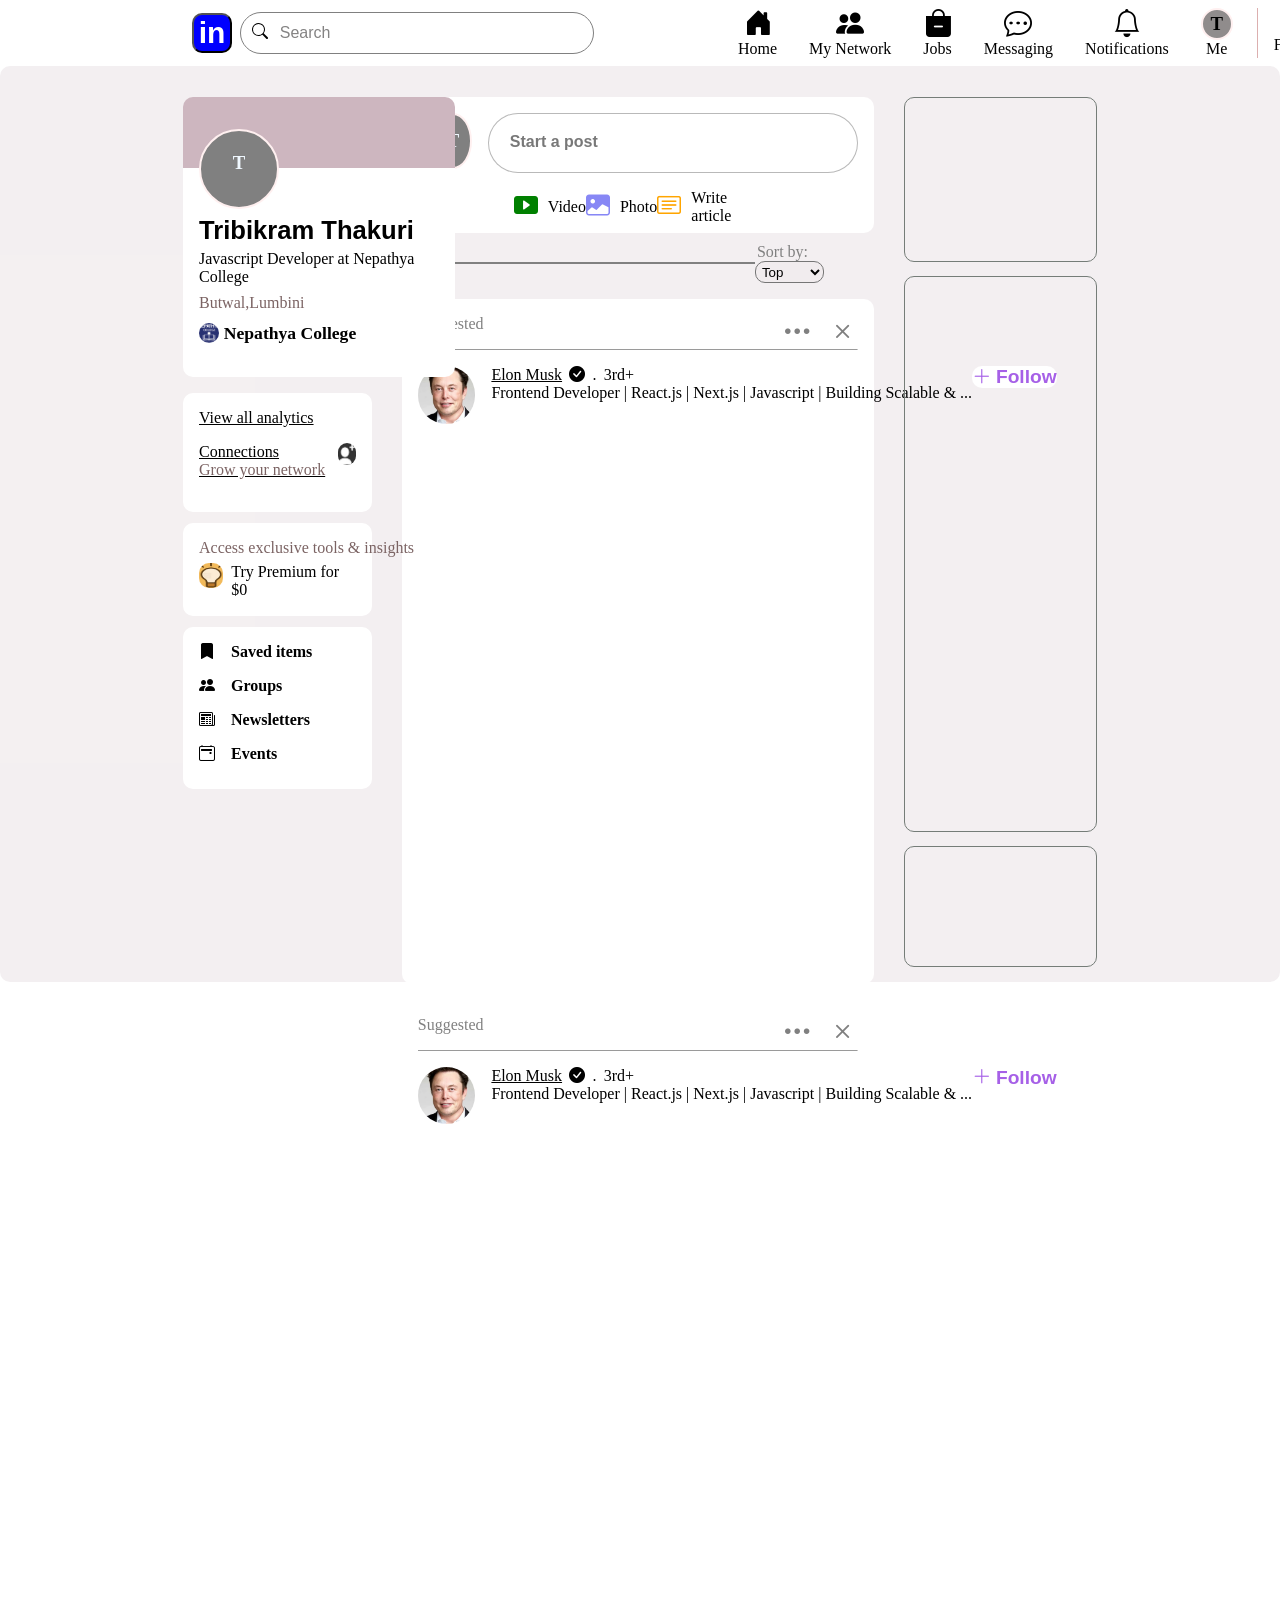
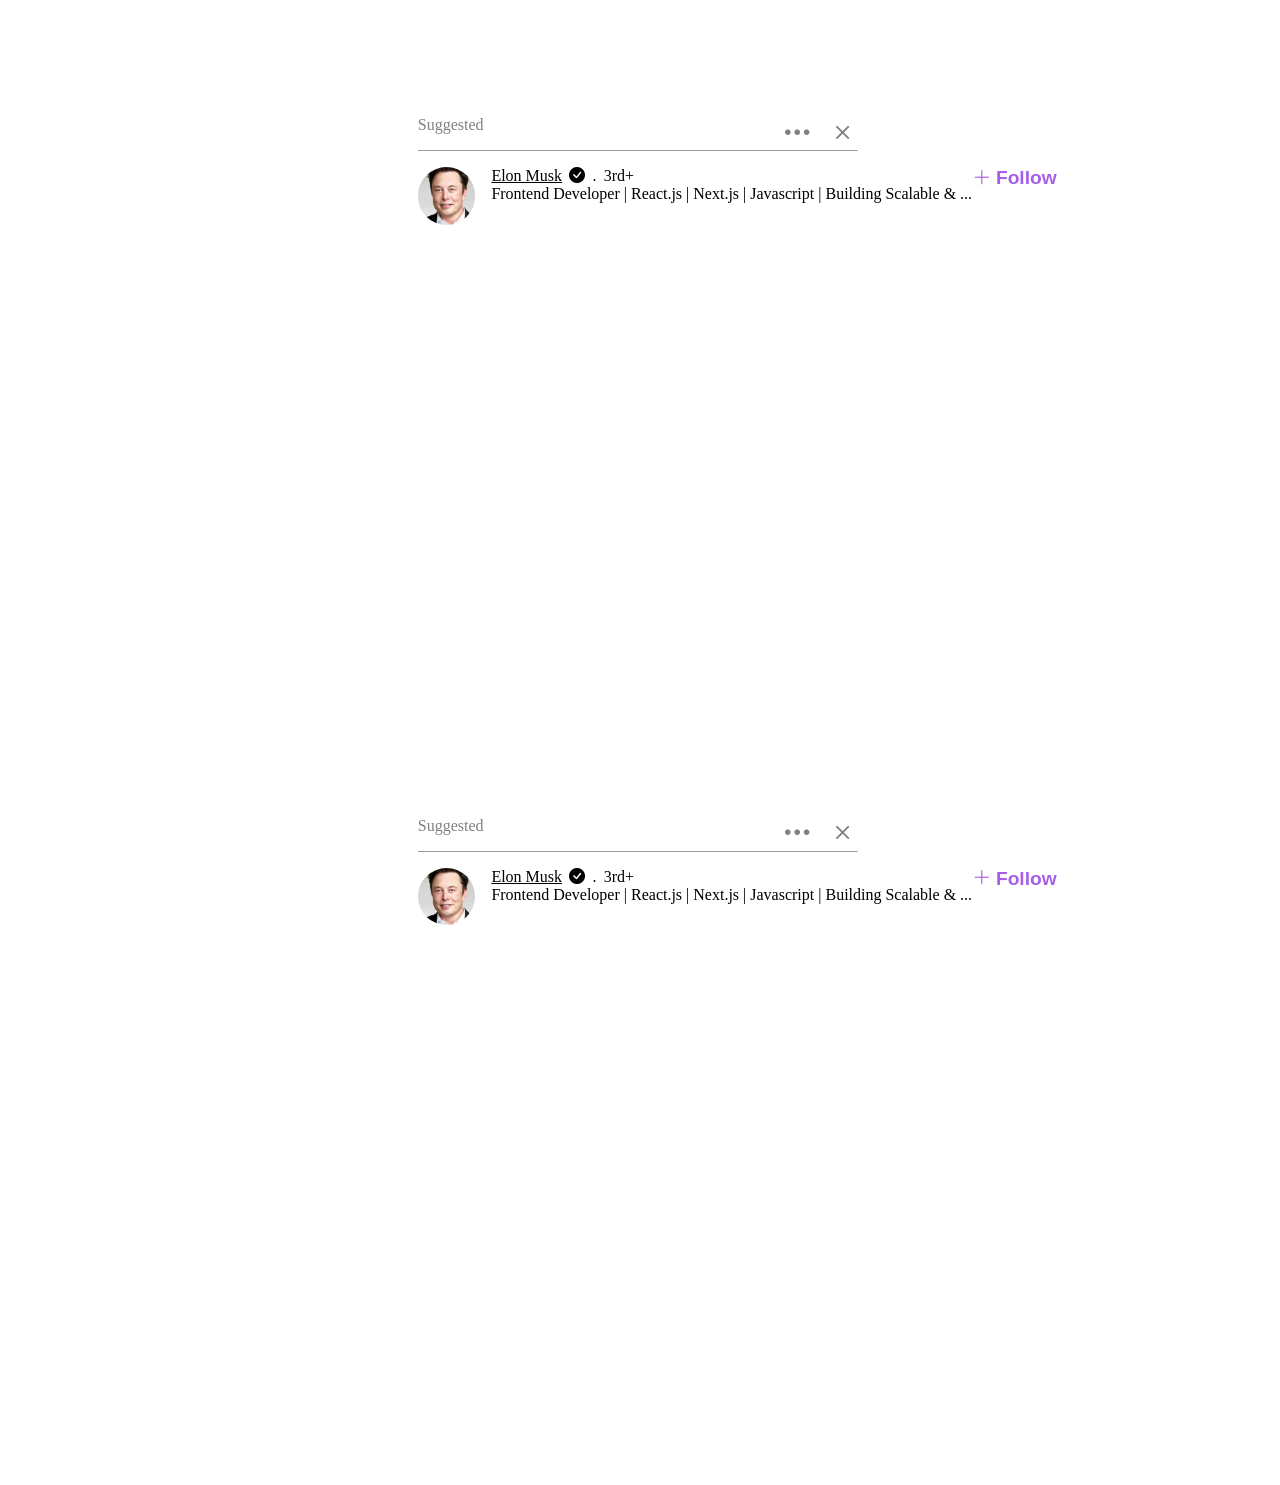
<file: Assignment/index.html>
<!doctype html>
<html lang="en">
  <head>
    <meta charset="UTF-8" />
    <meta name="viewport" content="width=device-width, initial-scale=1.0" />
    <title>LinkedIn</title>
    <link rel="stylesheet" href="./style.css" />
    <link
      rel="stylesheet"
      href="https://cdn.jsdelivr.net/npm/bootstrap-icons@1.13.1/font/bootstrap-icons.min.css"
    />
  </head>
  <body>
    <nav class="navbar">
      <div class="logoNsearch">
        <button class="btn_in">in</button>
        <div class="search-container">
          <input type="text" class="search" placeholder="Search" />
        </div>
      </div>

      <div class="navbar_middle_icon">
        <div class="home">
          <i class="bi bi-house-door-fill"></i>
          <span>Home</span>
        </div>
        <div class="my_network">
          <i class="bi bi-people-fill"></i>
          <span>My Network</span>
        </div>
        <div class="jobs">
          <i class="bi bi-bag-dash-fill"></i>
          <span>Jobs</span>
        </div>
        <div class="messaging">
          <i class="bi bi-chat-dots"></i>
          <span>Messaging</span>
        </div>
        <div class="notification">
          <i class="bi bi-bell"></i>
          <span>Notifications</span>
        </div>
        <div class="me">
          <div class="navbar_profile">
            <h3>T</h3>
          </div>
          <span>Me</span>
        </div>
      </div>
      <div class="navbar_last_icon">
        <div class="business">
          <i class="bi bi-grid-3x3-gap-fill"></i>
          <span>For Business</span>
        </div>
        <div class="try_premium">
          <i class=""></i>
          <span>Try Premium for $0</span>
        </div>
      </div>
    </nav>

    <section class="main_sec">
      <section class="sec" id="sec1">
        <div class="sec1_box1">
          <div class="sec1_box1_profile">
            <h1>T</h1>
          </div>
          <div class="bio">
            <p class="bio_name">Tribikram Thakuri</p>
            <p class="bio_prof">Javascript Developer at Nepathya College</p>
            <p class="bio_address">Butwal,Lumbini</p>
            <div class="bio_college">
              <img
                src="./NepathyaCollege_Web_png-87c6f267.png"
                class="bio_clzLogo"
              />
              <p class="bio_clzName">Nepathya College</p>
            </div>
          </div>
        </div>

        <div class="sec1_box2">
          <a href="#" class="first_link">View all analytics</a>
          <a href="#" class="second_link">
            <div class="second_link_span">
              <span>Connections</span>
              <span class="sec1_box2_second_span">Grow your network</span>
            </div>

            <img src="./download.jpg" alt="add_icon" />
          </a>
        </div>

        <div class="sec1_box3">
          <span class="sec1_box3_firstSpan"
            >Access exclusive tools & insights</span
          >
          <div class="sec1_box3_premium">
            <img
              class="premium_icon"
              src="./stock-vector-icons-logo-set-reactions-emoji-template-connection-modern-vector-like-love-celebrate-hand-giving-2136554535.jpg"
              alt="premium-icon"
            />
            <span class="sec1_box3_secondSpan">Try Premium for $0</span>
          </div>
        </div>

        <div class="sec1_box4">
          <div class="sec1_box4_first">
            <i class="bi bi-bookmark-fill"></i>
            <span class="sec1_box4_span">Saved items</span>
          </div>
          <div class="sec1_box4_second">
            <i class="bi bi-people-fill"></i>
            <span class="sec1_box4_span">Groups</span>
          </div>
          <div class="sec1_box4_third">
            <i class="bi bi-newspaper"></i>
            <span class="sec1_box4_span">Newsletters</span>
          </div>
          <div class="sec1_box4_fourth">
            <i class="bi bi-calendar2-event"></i>
            <span class="sec1_box4_span">Events</span>
          </div>
        </div>
      </section>

      <section class="sec" id="sec2">
        <div class="sec2_box1">
          <div class="sec2_box1_first">
            <div class="sec2_box1_first_flex">
              <div class="sec2_box1_profile">
                <h1>T</h1>
              </div>
              <input
                class="sec2_box1_firstText"
                type="text"
                placeholder="Start a post"
              />
            </div>

            <div class="sec2_box1_second">
              <div class="sec2_box1_video">
                <i class="bi bi-play-btn-fill"></i>
                <span>Video</span>
              </div>
              <div class="sec2_box1_photo">
                <i class="bi bi-image-fill"></i>
                <span>Photo</span>
              </div>
              <div class="sec2_box1_writeArticle">
                <i class="bi bi-card-text"></i>
                <span>Write article</span>
              </div>
            </div>
          </div>
        </div>

        <div class="sec2_extra">
          <div class="hr"></div>

          <div class="sec2_extra_option">
            <label for="selectOption">Sort by:</label>
            <select name="selectOption" id="selectOption">
              <option value="top">Top</option>
              <option value="recent">Recent</option>
            </select>
          </div>
        </div>

        <div class="sec2_box2">
          <div class="top">
            <span class="top_word">Suggested</span>
            <div class="top_icon">
              <i class="bi bi-three-dots"></i>
              <i class="bi bi-x"></i>
            </div>
          </div>

          <hr />

          <div class="bottom">
            <div class="sec2_box2_profile">
              <img src="./images.webp" alt="profile_image" />
            </div>
            <div class="sec2_box2_text">
              <div class="name">
                <a href="#">Elon Musk</a>
                <i class="bi bi-check-circle-fill"></i>
                <span>.</span>
                <span>3rd+</span>
              </div>
              <div class="profession">
                <p>
                  Frontend Developer | React.js | Next.js | Javascript |
                  Building Scalable & ...
                </p>
              </div>
            </div>
            <div class="div_follow">
              <button class="btn_follow">
                <i class="bi bi-plus-lg"></i>
                <span>Follow</span>
              </button>
            </div>
          </div>
        </div>
        <div class="sec2_box2">
          <div class="top">
            <span class="top_word">Suggested</span>
            <div class="top_icon">
              <i class="bi bi-three-dots"></i>
              <i class="bi bi-x"></i>
            </div>
          </div>

          <hr />

          <div class="bottom">
            <div class="sec2_box2_profile">
              <img src="./images.webp" alt="profile_image" />
            </div>
            <div class="sec2_box2_text">
              <div class="name">
                <a href="#">Elon Musk</a>
                <i class="bi bi-check-circle-fill"></i>
                <span>.</span>
                <span>3rd+</span>
              </div>
              <div class="profession">
                <p>
                  Frontend Developer | React.js | Next.js | Javascript |
                  Building Scalable & ...
                </p>
              </div>
            </div>
            <div class="div_follow">
              <button class="btn_follow">
                <i class="bi bi-plus-lg"></i>
                <span>Follow</span>
              </button>
            </div>
          </div>
        </div>
        <div class="sec2_box2">
          <div class="top">
            <span class="top_word">Suggested</span>
            <div class="top_icon">
              <i class="bi bi-three-dots"></i>
              <i class="bi bi-x"></i>
            </div>
          </div>

          <hr />

          <div class="bottom">
            <div class="sec2_box2_profile">
              <img src="./images.webp" alt="profile_image" />
            </div>
            <div class="sec2_box2_text">
              <div class="name">
                <a href="#">Elon Musk</a>
                <i class="bi bi-check-circle-fill"></i>
                <span>.</span>
                <span>3rd+</span>
              </div>
              <div class="profession">
                <p>
                  Frontend Developer | React.js | Next.js | Javascript |
                  Building Scalable & ...
                </p>
              </div>
            </div>
            <div class="div_follow">
              <button class="btn_follow">
                <i class="bi bi-plus-lg"></i>
                <span>Follow</span>
              </button>
            </div>
          </div>
        </div>
        <div class="sec2_box2">
          <div class="top">
            <span class="top_word">Suggested</span>
            <div class="top_icon">
              <i class="bi bi-three-dots"></i>
              <i class="bi bi-x"></i>
            </div>
          </div>

          <hr />

          <div class="bottom">
            <div class="sec2_box2_profile">
              <img src="./images.webp" alt="profile_image" />
            </div>
            <div class="sec2_box2_text">
              <div class="name">
                <a href="#">Elon Musk</a>
                <i class="bi bi-check-circle-fill"></i>
                <span>.</span>
                <span>3rd+</span>
              </div>
              <div class="profession">
                <p>
                  Frontend Developer | React.js | Next.js | Javascript |
                  Building Scalable & ...
                </p>
              </div>
            </div>
            <div class="div_follow">
              <button class="btn_follow">
                <i class="bi bi-plus-lg"></i>
                <span>Follow</span>
              </button>
            </div>
          </div>
        </div>
      </section>

      <section class="sec" id="sec3">
        <div class="sec3_box1"></div>

        <div class="sec3_box2"></div>
        <div class="sec3_box3"></div>
      </section>
    </section>
  </body>
</html>
</file>
<file: Assignment/style.css>
* {
  border-radius: 10px;
  margin: 0;
  padding: 0;
}
body {
  position: relative;
}
.navbar {
  background-color: white;
  margin-bottom: 8px;
  margin-top: 8px;
  padding-left: 12rem;
  padding-right: 12rem;
  display: flex;
  gap: 1rem;
  top: 0;
  position: sticky;
  z-index: 100;
}
.logoNsearch {
  display: flex;
  gap: 0.5rem;
  align-items: center;
  & input {
    width: 22rem;
    height: 2.5rem;
    border-radius: 4rem;
    border: 1px solid grey;
    outline: none;
  }
  input::placeholder {
    color: rgb(132, 131, 131);
    font-weight: 100;
  }
}
.search-container {
  position: relative;
}

.search-container::before {
  content: url("data:image/svg+xml,<svg xmlns='http://www.w3.org/2000/svg' width='16' height='16' fill='currentColor' class='bi bi-search' viewBox='0 0 16 16'><path d='M11.742 10.344a6.5 6.5 0 1 0-1.397 1.398h-.001q.044.06.098.115l3.85 3.85a1 1 0 0 0 1.415-1.414l-3.85-3.85a1 1 0 0 0-.115-.1zM12 6.5a5.5 5.5 0 1 1-11 0 5.5 5.5 0 0 1 11 0'/></svg>");
  position: absolute;
  left: 12px;
  top: 50%;
  transform: translateY(-50%);
  color: gray;
  pointer-events: none;
}

.search {
  &::placeholder {
    padding-left: 11%;
  }
}
.btn_in {
  background-color: blue;
  color: white;
  align-items: center;
  font-size: 30px;
  font-weight: 600;
  height: 2.5rem;
  width: 2.5rem;
  border-radius: none;
}
.navbar_middle_icon {
  display: flex;
  gap: 2rem;
  align-items: center;
  border-right: 1px solid rgb(220, 175, 175);
  border-top-right-radius: 0;
  border-bottom-right-radius: 0;
  padding-right: 1.5rem;
  margin-left: 8rem;
}
.home {
  display: flex;
  flex-direction: column;
  justify-content: center;
  text-align: center;
  &:hover {
    cursor: pointer;
  }
  & i {
    font-size: 28px;
  }
}
.my_network {
  display: flex;
  flex-direction: column;
  justify-content: center;
  text-align: center;
  &:hover {
    cursor: pointer;
  }
  & i {
    font-size: 28px;
  }
  & span {
    white-space: nowrap;
  }
}
.jobs {
  display: flex;
  flex-direction: column;
  justify-content: center;
  text-align: center;
  &:hover {
    cursor: pointer;
  }
  & i {
    font-size: 28px;
  }
}
.messaging {
  display: flex;
  flex-direction: column;
  justify-content: center;
  text-align: center;
  &:hover {
    cursor: pointer;
  }
  & i {
    font-size: 28px;
  }
}
.notification {
  display: flex;
  flex-direction: column;
  justify-content: center;
  text-align: center;
  &:hover {
    cursor: pointer;
  }
  & i {
    font-size: 28px;
  }
}
.me {
  display: flex;
  flex-direction: column;
  justify-content: center;
  text-align: center;
  &:hover {
    cursor: pointer;
  }
}
.navbar_profile {
  border-radius: 50%;
  border: 2px solid rgb(255, 240, 240);
  height: 2rem;
  width: 2rem;
  background-color: rgb(144, 140, 140);
  box-sizing: border-box;
  align-items: center;
  display: flex;
  justify-content: center;
}

.navbar_last_icon {
  display: flex;
  gap: 1rem;
}
.business {
  display: flex;
  flex-direction: column;
  justify-content: center;
  text-align: center;
  &:hover {
    cursor: pointer;
  }
  & i {
    font-size: 20px;
  }
  & span {
    white-space: nowrap;
  }
}
.try_premium {
  display: flex;
  flex-direction: column;
  justify-content: center;
  /* text-align: center; */
  align-items: center;
  &:hover {
    cursor: pointer;
  }
  & i {
    font-size: 20px;
    color: goldenrod;
    width: 1.2rem;
    height: 1.2rem;
    border-radius: unset;
    background: linear-gradient(
      45deg,
      goldenrod,
      goldenrod,
      goldenrod,
      goldenrod,
      goldenrod,
      goldenrod,
      goldenrod,
      goldenrod,
      goldenrod,
      goldenrod,
      goldenrod,
      goldenrod,
      goldenrod,
      goldenrod,
      goldenrod,
      goldenrod,
      goldenrod,
      goldenrod,
      goldenrod,
      goldenrod,
      goldenrod,
      goldenrod,
      goldenrod,
      goldenrod,
      goldenrod,
      goldenrod,
      goldenrod,
      goldenrod,
      goldenrod,
      goldenrod,
      goldenrod,
      black 50%,
      goldenrod,
      goldenrod,
      goldenrod,
      goldenrod,
      goldenrod,
      goldenrod,
      goldenrod,
      goldenrod,
      goldenrod,
      goldenrod,
      goldenrod,
      goldenrod
    );
  }
  & span {
    white-space: nowrap;
  }
}

.main_sec {
  background-color: rgba(241, 236, 238, 0.813);
  display: flex;
  flex-direction: row;
  padding-left: 10.5rem;
  padding-right: 10.5rem;
  padding-top: 1rem;
  height: 100vh;
  position: relative !important;
}
.sec {
  margin: 15px;
}
#sec1 {
  width: 20%;
  display: flex;
  flex-direction: column;
  position: sticky !important;
  top: 20%;
}
#sec2 {
  width: 50%;
}
#sec3 {
  width: 45%;
}
.sec1_box1 {
  height: 30%;
  min-width: 17rem;
  background-color: rgb(205, 182, 191);
  /* padding: 1rem; */
  /* border: 1px solid rgb(117, 125, 120); */
  /* border-radius: 7px; */
}
.sec1_box2 {
  height: 10%;
  margin-top: 35px;
  /* border: 1px solid rgb(117, 125, 120); */
  padding: 1rem;
  display: flex;
  flex-direction: column;
  background-color: white;
  /* border-radius: 7px; */
}
.sec1_box3 {
  height: 7%;
  margin-top: 11px;
  /* border: 1px solid rgb(117, 125, 120); */
  padding: 1rem;
  background-color: white;
  /* border-radius: 7px; */
}
.sec1_box4 {
  height: 15%;
  margin-top: 11px;
  /* border: 1px solid rgb(117, 125, 120); */
  padding: 1rem;
  background-color: white;
  /* border-radius: 7px; */
  display: flex;
  flex-direction: column;
  gap: 1rem;
}
.sec2_box1 {
  height: 12%;
  background-color: white;
  padding: 1rem !important;
}
.sec2_box2 {
  height: 75%;
  padding: 1rem;
  /* border: 1px solid rgb(117, 125, 120); */
  margin-top: 16px;
  /* border-radius: 7px; */
  background-color: white;
}
.sec3_box1 {
  height: 15%;
  border: 1px solid rgb(117, 125, 120);
  padding: 1rem;
}
.sec3_box2 {
  height: 60%;
  border: 1px solid rgb(117, 125, 120);
  margin-top: 14px;
  padding: 1rem;
}
.sec3_box3 {
  height: 10%;
  border: 1px solid rgb(117, 125, 120);
  margin-top: 14px;
  padding: 1rem;
}

.sec1_box1_profile {
  border-radius: 50%;
  border: 2px solid rgb(255, 240, 240);
  height: 5rem;
  width: 5rem;
  background-color: gray;
  box-sizing: border-box;
  position: absolute;
  margin-left: 1rem;
  margin-top: 2rem;
  padding: 1.3rem;
  &:hover {
    cursor: pointer;
  }
}
h1 {
  display: flex;
  justify-content: center;
  color: aliceblue;
}

.bio {
  background-color: white;
  height: 68%;
  padding: 1rem;
  margin-top: 26%;
  border-top-left-radius: 0;
  border-top-right-radius: 0;
}

.bio_name {
  white-space: nowrap;
  font-size: 1.6em;
  font-weight: 600;
  font-family: "Gill Sans", "Gill Sans MT", Calibri, "Trebuchet MS", sans-serif;
  margin-top: 2rem;
  &:hover {
    cursor: pointer;
  }
}
.bio_prof {
  font-size: 1em;
  margin-top: 0.3rem;
  &:hover {
    cursor: pointer;
  }
}
.bio_address {
  font-size: 1em;
  margin-top: 0.5rem;
  color: rgb(123, 99, 99);
  &:hover {
    cursor: pointer;
  }
}
.bio_college {
  display: flex;
  align-items: center;
  gap: 0.3rem;
  margin-top: 0.7rem;
  margin-bottom: 1rem;
  &:hover {
    cursor: pointer;
  }
}
.bio_clzLogo {
  height: 20px;
  width: 20px;
  border-radius: 50%;
  &:hover {
    cursor: pointer;
  }
}
.bio_clzName {
  font-size: 1.1em;
  font-weight: bold;
  font-family: "Times New Roman", Times, serif;
  &:hover {
    cursor: pointer;
  }
}
a {
  color: black;
  margin-bottom: 1rem;
  font-family: Cambria, Cochin, Georgia, Times, "Times New Roman", serif;
}
.sec1_box2_second_span {
  display: flex;
  color: rgb(123, 99, 99);
}
a img {
  height: 22px;
  width: 18px;
  background-color: black;
}
.second_link {
  display: flex;
  justify-content: space-between;
}
.sec1_box3_firstSpan {
  color: rgb(123, 99, 99);
  font-weight: lighter;
  white-space: nowrap;
}
.sec1_box3 {
  &:hover {
    cursor: pointer;
    .sec1_box3_secondSpan {
      color: rgb(85, 72, 201);
    }
  }
}
.sec1_box3_premium {
  display: flex;
  gap: 0.5rem;
  margin-top: 0.4rem;
}

.premium_icon {
  width: 25px;
  height: 25px;
}

.sec1_box4_first {
  /* padding-left: 1rem; */
  display: flex;
  gap: 1rem;
  &:hover {
    cursor: pointer;
  }
}
.sec1_box4_second {
  /* padding-left: 1rem; */
  display: flex;
  gap: 1rem;
  &:hover {
    cursor: pointer;
  }
}
.sec1_box4_third {
  /* padding-left: 1rem; */
  display: flex;
  gap: 1rem;
  &:hover {
    cursor: pointer;
  }
}
.sec1_box4_fourth {
  /* padding-left: 1rem; */
  display: flex;
  gap: 1rem;
  &:hover {
    cursor: pointer;
  }
}
.first_img {
  width: 25px;
  height: 25px;
}
.second_img {
  width: 25px;
  height: 25px;
}
.third_img {
  width: 25px;
  height: 25px;
}
.fourth_img {
  width: 25px;
  height: 25px;
}
.sec1_box4_span {
  font-weight: bold;
}

.sec2_box1_profile {
  border-radius: 50%;
  border: 2px solid rgb(255, 240, 240);
  height: 3.5rem;
  width: 3.5rem;
  background-color: gray;
  box-sizing: border-box;
  margin-left: 1rem;
  /* margin-top: 1rem; */
  display: flex;
  justify-content: center;
  align-items: center;

  &:hover {
    cursor: pointer;
  }
}
.sec2_box1_first_flex {
  display: flex;
  gap: 1rem;
}
.sec2_box1_firstText {
  width: 34rem;
  height: 3rem;
  border-radius: 4rem;
  border: 0.3px solid rgba(128, 128, 128, 0.553);
  outline: none;
  padding: 0.3rem;
  &:hover {
    cursor: pointer;
    background-color: rgb(247, 241, 241);
  }
}
input::placeholder {
  font-weight: bold;
  color: rgba(0, 0, 0, 0.53);
  font-size: 1.2em;
  padding: 1rem;
}
.sec2_box1_second {
  padding: 1rem;
  padding-left: 6rem;
  padding-right: 6rem;
  display: flex;
  justify-content: space-between;
}
.sec2_box1_video {
  gap: 10px;
  display: flex;
  align-items: center;
  &:hover {
    cursor: pointer;
  }
}
.sec2_box1_photo {
  gap: 10px;
  display: flex;
  align-items: center;
  &:hover {
    cursor: pointer;
  }
}
.sec2_box1_writeArticle {
  gap: 10px;
  display: flex;
  align-items: center;
  &:hover {
    cursor: pointer;
  }
}

.sec2_box1_second i {
  font-size: 24px;
}
.sec2_box1_video i {
  color: green;
}
.sec2_box1_photo i {
  color: rgb(135, 135, 245);
}
.sec2_box1_writeArticle i {
  color: orange;
}

.sec2_extra {
  display: flex;
  margin-top: 0.6rem;
  justify-content: space-between;
  align-items: center;
  & .hr {
    cursor: pointer;
    border-bottom: 2px solid grey;
    width: 80%;
    border-radius: unset;
  }
}
.sec2_extra_option {
  & label,
  select {
    padding: 0.1rem;

    &:hover {
      cursor: pointer !important;
    }
  }
  &:hover {
    cursor: pointer !important;
  }
}
.sec2_extra_option label {
  color: grey;
}
.sec2_extra_option select {
  background-color: rgba(241, 236, 238, 0.813);
}
.top {
  display: flex;
  justify-content: space-between;
}
.top_word {
  color: grey;
}
.top_icon {
  display: flex;
  gap: 1rem;
}
.top_icon i {
  font-size: 30px;
  font-weight: lighter;
  color: gray;
  &:hover {
    cursor: pointer;
  }
}
.sec2_box2 hr {
  border-bottom: 0px solid grey;
}

.sec2_box2_profile img {
  object-fit: cover;
  width: 3.6rem;
  aspect-ratio: 1/1;
  border-radius: 50%;
  &:hover {
    cursor: pointer;
  }
}

.bottom {
  margin-top: 1rem;
  display: flex;
  margin-left: 0;
}
.sec2_box2_text {
  margin: 1rem;
  margin-top: 0;
  margin-right: 0;
  &:hover {
    cursor: pointer;
  }
  & a:hover {
    color: blue;
  }
  & i,
  span {
    margin-left: 0.2rem;
  }
  .profession {
    & p {
      &:hover {
        cursor: pointer;
      }
      white-space: nowrap;
    }
  }
}

.btn_follow {
  background-color: white;
  font-size: larger;
  font-weight: bold;
  border: none;
  display: flex;
  gap: 0.3rem;
  align-items: center;
  color: rgb(166, 96, 231);
}
</file>
